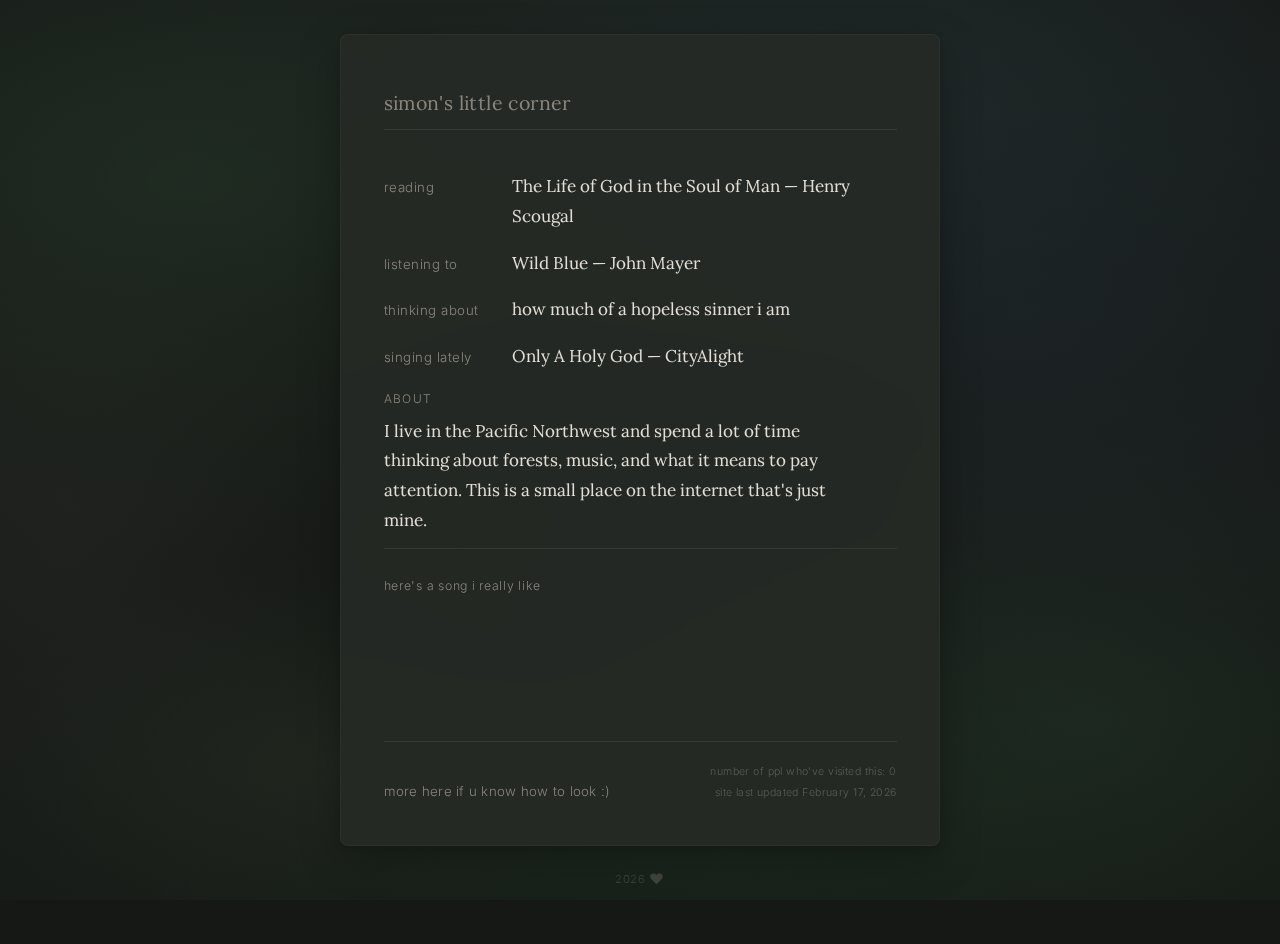
<file: index.html>
<!DOCTYPE html>
<html lang="en">
<head>
  <meta charset="UTF-8" />
  <meta name="viewport" content="width=device-width, initial-scale=1.0" />
  <title>simon's little corner</title>
  <link rel="stylesheet" href="style.css" />
  <link href="https://fonts.googleapis.com/css2?family=Lora:ital,wght@0,400;0,600;1,400&family=Inter:wght@300;400&display=swap" rel="stylesheet" />
</head>
<body class="homepage">

<div class="page-wrap island">

  <header>
    <h1 class="site-title">simon's little corner</h1>
  </header>

  <main>

    <!-- ============================================================
         CURRENTLY SECTION
         Edit the values below to update what's shown on the homepage.
         ============================================================ -->
    <section class="currently" id="currently">
      <dl class="currently-list">

        <!-- The book you're reading right now -->
        <div class="currently-item">
          <dt>reading</dt>
          <dd id="currently-reading">The Life of God in the Soul of Man — Henry Scougal</dd>
        </div>

        <!-- What you're listening to -->
        <div class="currently-item">
          <dt>listening to</dt>
          <dd id="currently-listening">Wild Blue — John Mayer</dd>
        </div>

        <!-- Something you're turning over in your mind -->
        <div class="currently-item">
          <dt>thinking about</dt>
          <dd id="currently-thinking">how much of a hopeless sinner i am</dd>
        </div>

        <!-- A song you keep coming back to -->
        <div class="currently-item">
          <dt>singing lately</dt>
          <dd id="currently-singing">Only A Holy God — CityAlight</dd>
        </div>

      </dl>
    </section>

    <!-- ============================================================
         ABOUT BLURB
         Edit the paragraph below to change your about text.
         Keep it short — 2–3 sentences feels right.
         ============================================================ -->
    <section class="about" id="about">
      <h2 class="section-label">about</h2>
      <p id="about-text">
        I live in the Pacific Northwest and spend a lot of time thinking about
        forests, music, and what it means to pay attention. This is a small
        place on the internet that's just mine.
      </p>
    </section>

    <!-- ============================================================
         SOUNDCLOUD EMBED — "here's a song i like"
         To update: go to your SoundCloud upload → Share → Embed,
         copy the iframe src URL, and paste it into the src="" below.
         Only change the src value — leave everything else alone.
         ============================================================ -->
    <section class="listen-section" id="listen">
      <p class="listen-label">here's a song i really like</p>
      <div class="sc-player">
        <iframe
          id="sc-iframe"
          scrolling="no"
          frameborder="no"
          allow="autoplay"
          src="https://w.soundcloud.com/player/?url=https%3A//soundcloud.com/tommisch/colourblind-feat-loyle-carner&color=%237ba576&auto_play=false&hide_related=true&show_comments=false&show_user=false&show_reposts=false&show_teaser=false"
        ></iframe>
      </div>
    </section>

  </main>

  <!-- A quiet link to the diary — understated, easy to miss if you're not looking -->
  <footer class="card-footer">
    <a href="diary/" class="diary-link">more here if u know how to look :)</a>

    <!-- ============================================================
         SITE META — visitor counter + last updated timestamp.
         The counter uses localStorage (no tracking, no analytics).
         Change the LAST_UPDATED date whenever you update the site.
         ============================================================ -->
    <div class="site-meta">
      <span class="visitor-count" id="visitor-count"></span>
      <!-- Change this date whenever you update the site content -->
      <span class="last-updated" id="last-updated"></span>
    </div>
  </footer>

</div>

<!-- Page footer outside the card — year + heart -->
<footer class="page-footer">
  <span id="page-footer-year"></span>
</footer>

<script>
  // ============================================================
  // CONFIG — Last updated date
  // Change this whenever you update the site.
  // ============================================================
  const LAST_UPDATED = "February 17, 2026";

  // --- Visitor counter (unique IPs via ipify, stored in localStorage) ---
  // Fetches the visitor's IP address from a free API, then checks if
  // that IP has been seen before. Only counts genuinely new visitors.
  // Falls back gracefully if the API is unreachable.
  (async function() {
    const el = document.getElementById("visitor-count");
    const seenIPs = JSON.parse(localStorage.getItem("seen_ips") || "[]");
    const count = parseInt(localStorage.getItem("unique_visits") || "0", 10);

    try {
      const res = await fetch("https://api.ipify.org?format=json");
      const data = await res.json();
      const ip = data.ip;

      if (!seenIPs.includes(ip)) {
        seenIPs.push(ip);
        localStorage.setItem("seen_ips", JSON.stringify(seenIPs));
        localStorage.setItem("unique_visits", (count + 1).toString());
        el.textContent = "number of ppl who've visited this: " + (count + 1);
      } else {
        el.textContent = "number of ppl who've visited this: " + count;
      }
    } catch (e) {
      // API unreachable — show what we have, don't increment
      el.textContent = "number of ppl who've visited this: " + count;
    }
  })();

  // --- Last updated ---
  document.getElementById("last-updated").textContent = "site last updated " + LAST_UPDATED;

  // --- Footer year ---
  document.getElementById("page-footer-year").innerHTML =
    new Date().getFullYear() + " <span class='heart'>&hearts;</span>";
</script>

</body>
</html>
</file>
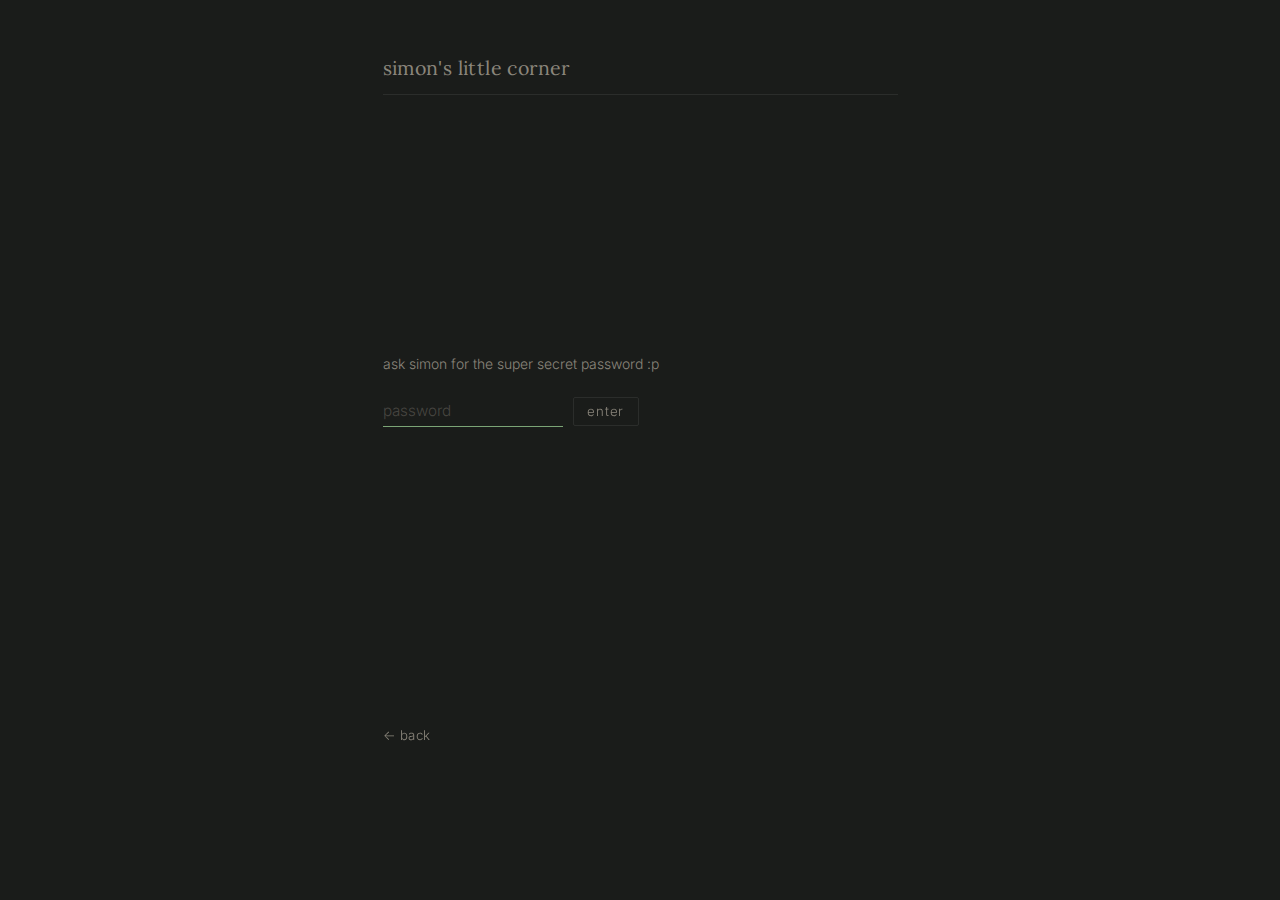
<file: diary/index.html>
<!DOCTYPE html>
<html lang="en">
<head>
  <meta charset="UTF-8" />
  <meta name="viewport" content="width=device-width, initial-scale=1.0" />
  <title>diary — simon's little corner</title>
  <link rel="stylesheet" href="../style.css" />
  <link href="https://fonts.googleapis.com/css2?family=Lora:ital,wght@0,400;0,600;1,400&family=Inter:wght@300;400&display=swap" rel="stylesheet" />
</head>
<body>

<div class="page-wrap">

  <!-- ============================================================
       DIARY CONFIG
       ============================================================

       PASSWORD HASH
       To change the password:
         1. Go to https://emn178.github.io/online-tools/sha256.html
            (or any SHA-256 tool you trust)
         2. Type your new password and copy the hash it produces
         3. Paste it into the DIARY_PASSWORD_HASH value below

       The current password is: supersecretpassword14
       ============================================================ -->
  <script>
    const DIARY_PASSWORD_HASH = "e9c6d1605c7561e417c92bac47b6b0afa951d18cee96a40bb7186998abcbf4ea";

    // ============================================================
    // ENTRIES FOLDER
    // This is the path (relative to diary/index.html) where your
    // .md files live. You shouldn't need to change this.
    // ============================================================
    const ENTRIES_FOLDER = "entries/";

    // ============================================================
    // ENTRIES LIST
    // Add a new entry here each time you drop a .md file into
    // the entries/ folder. Format: { file, title, date }
    //   file:  the filename without path (e.g. "2024-11-rain.md")
    //   title: the title shown in the list
    //   date:  displayed date string (e.g. "November 14, 2024")
    // Entries are shown newest-first — put the newest at the top.
    // ============================================================
    const ENTRIES = [
      {
        file:  "2024-11-14-trail.md",
        title: "the trail after rain",
        date:  "November 14, 2024"
      },
      {
        file:  "2024-10-31-october.md",
        title: "last day of october",
        date:  "October 31, 2024"
      }
    ];
  </script>

  <header>
    <h1 class="site-title"><a href="../" class="site-title-link">simon's little corner</a></h1>
  </header>

  <main>

    <!-- Password screen — shown by default, hidden after unlock -->
    <div class="password-screen" id="pw-screen">
      <p>ask simon for the super secret password :p</p>
      <form class="password-form" id="pw-form" autocomplete="off">
        <input
          type="password"
          id="pw-input"
          placeholder="password"
          aria-label="diary password"
          autofocus
        />
        <button type="submit">enter</button>
      </form>
      <span class="pw-error" id="pw-error" aria-live="polite"></span>
    </div>

    <!-- Diary content — hidden until correct password is entered -->
    <div class="diary-content" id="diary-content">
      <h2 class="section-label">diary</h2>
      <ul class="entries-list" id="entries-list">
        <!-- Entry links are built by the script below -->
      </ul>
    </div>

  </main>

  <footer>
    <a href="../" class="diary-link">← back</a>
  </footer>

</div>

<script>
  // ============================================================
  // PASSWORD CHECK
  // Uses the Web Crypto API (built into all modern browsers)
  // to hash what the user types and compare it to the hash above.
  // The plaintext password is never stored anywhere.
  // ============================================================
  async function hashPassword(password) {
    const encoder = new TextEncoder();
    const data = encoder.encode(password);
    const hashBuffer = await crypto.subtle.digest("SHA-256", data);
    const hashArray = Array.from(new Uint8Array(hashBuffer));
    return hashArray.map(b => b.toString(16).padStart(2, "0")).join("");
  }

  function unlockDiary() {
    // Build the entries list
    const list = document.getElementById("entries-list");
    list.innerHTML = "";

    if (ENTRIES.length === 0) {
      list.innerHTML = '<li class="state-msg">nothing yet.</li>';
    } else {
      ENTRIES.forEach(entry => {
        const li = document.createElement("li");
        li.className = "entry-item";

        // Link passes filename via query string to entry.html
        const href = `entry.html?entry=${encodeURIComponent(entry.file)}`;

        li.innerHTML = `
          <a class="entry-link" href="${href}">
            <span class="entry-title">${entry.title}</span>
            <span class="entry-date">${entry.date}</span>
          </a>
        `;
        list.appendChild(li);
      });
    }

    // Show diary, hide password screen
    document.getElementById("pw-screen").style.display = "none";
    document.getElementById("diary-content").classList.add("unlocked");

    // Remember the session so they don't have to re-enter on refresh
    // (sessionStorage clears when the tab is closed — a light, reasonable choice)
    sessionStorage.setItem("diary-unlocked", "true");
  }

  // Check if already unlocked this session
  if (sessionStorage.getItem("diary-unlocked") === "true") {
    unlockDiary();
  }

  // Handle form submission
  document.getElementById("pw-form").addEventListener("submit", async function(e) {
    e.preventDefault();
    const input = document.getElementById("pw-input").value;
    const hash = await hashPassword(input);

    if (hash === DIARY_PASSWORD_HASH) {
      document.getElementById("pw-error").textContent = "";
      unlockDiary();
    } else {
      document.getElementById("pw-error").textContent = "that's not it.";
      document.getElementById("pw-input").value = "";
      document.getElementById("pw-input").focus();
    }
  });
</script>

</body>
</html>
</file>
<file: style.css>
/* =============================================================
   SIMON'S LITTLE CORNER — Stylesheet
   Pacific Northwest forest aesthetic — nighttime edition.
   Cozy, contemplative, like writing by lamplight at midnight.

   Main design tokens are in the :root block below.
   ============================================================= */

/* --- Design tokens (colours, fonts, spacing) --- */
:root {
  --bg:           #1a1c1a;       /* deep charcoal, near-black */
  --bg-deep:      #141614;       /* darker still, for depth */
  --island-bg:    rgba(38, 42, 38, 0.88); /* warm charcoal card */
  --text:         #e4dfd6;       /* warm cream, easy on the eyes */
  --text-muted:   #8a857b;       /* soft muted for labels */
  --accent:       #7ba576;       /* muted forest green */
  --accent-light: #9dbf95;       /* lighter green for hover states */
  --wood:         #a08b72;       /* weathered wood brown, warm */
  --border:       rgba(255, 255, 255, 0.08); /* very subtle dividers */

  --font-body:    'Lora', Georgia, serif;
  --font-ui:      'Inter', system-ui, sans-serif;

  --max-width:    600px;
  --spacing-unit: 1.5rem;
}

/* --- Reset & base --- */
*, *::before, *::after {
  box-sizing: border-box;
  margin: 0;
  padding: 0;
}

html {
  font-size: 17px;
  -webkit-text-size-adjust: 100%;
}

body {
  font-family: var(--font-body);
  color: var(--text);
  line-height: 1.75;
  min-height: 100vh;

  /* Default background for non-homepage pages (diary, etc.) */
  background-color: var(--bg);
}

/* =============================================================
   HOMEPAGE BACKGROUND — Dark watercolor wash
   Soft organic shapes in deep forest green, dark slate blue,
   and muted charcoal. Atmospheric, subtle, no literal forms.
   Built from overlapping radial gradients with irregular sizing.
   ============================================================= */
body.homepage {
  display: flex;
  flex-direction: column;
  align-items: center;

  background-color: #151815;
  background-image:

    /* --- Large soft wash: deep forest green, upper left --- */
    radial-gradient(
      ellipse 80% 60% at 15% 20%,
      rgba(45, 72, 50, 0.35) 0%,
      rgba(45, 72, 50, 0.12) 40%,
      transparent 70%
    ),

    /* --- Broad slate-blue wash, center right --- */
    radial-gradient(
      ellipse 70% 80% at 80% 35%,
      rgba(42, 55, 68, 0.30) 0%,
      rgba(42, 55, 68, 0.10) 45%,
      transparent 75%
    ),

    /* --- Deep green bloom, bottom center --- */
    radial-gradient(
      ellipse 90% 50% at 50% 90%,
      rgba(35, 60, 40, 0.40) 0%,
      rgba(35, 60, 40, 0.15) 35%,
      transparent 65%
    ),

    /* --- Dark teal wisp, upper right --- */
    radial-gradient(
      ellipse 50% 45% at 70% 10%,
      rgba(38, 62, 60, 0.25) 0%,
      rgba(38, 62, 60, 0.08) 50%,
      transparent 80%
    ),

    /* --- Muted charcoal bloom, left edge --- */
    radial-gradient(
      ellipse 40% 70% at 5% 60%,
      rgba(50, 50, 48, 0.35) 0%,
      rgba(50, 50, 48, 0.10) 50%,
      transparent 80%
    ),

    /* --- Warm dark green, bottom right — like moss in shadow --- */
    radial-gradient(
      ellipse 60% 55% at 85% 80%,
      rgba(40, 65, 42, 0.30) 0%,
      rgba(40, 65, 42, 0.10) 40%,
      transparent 70%
    ),

    /* --- Faint blue-grey haze, top center --- */
    radial-gradient(
      ellipse 100% 35% at 45% 5%,
      rgba(48, 56, 62, 0.20) 0%,
      rgba(48, 56, 62, 0.06) 50%,
      transparent 80%
    ),

    /* --- Small warm accent, bottom left — like distant lamplight --- */
    radial-gradient(
      ellipse 30% 25% at 25% 85%,
      rgba(70, 65, 48, 0.18) 0%,
      rgba(70, 65, 48, 0.05) 50%,
      transparent 80%
    );

  background-attachment: fixed;
  background-repeat: no-repeat;
  padding: 2rem 0;
}

/* =============================================================
   ISLAND — The floating content card, centered vertically
   and horizontally on the page.
   ============================================================= */
.island {
  background: var(--island-bg);
  backdrop-filter: blur(16px);
  -webkit-backdrop-filter: blur(16px);
  border-radius: 8px;
  border: 1px solid rgba(255, 255, 255, 0.04);
  box-shadow:
    0 2px 8px rgba(0, 0, 0, 0.15),
    0 12px 40px rgba(0, 0, 0, 0.25);
  margin-top: auto;
  margin-bottom: 0;
}

/* --- Page layout --- */
.page-wrap {
  max-width: var(--max-width);
  margin-left: auto;
  margin-right: auto;
  padding: 3rem 2.5rem 2.5rem;

  display: flex;
  flex-direction: column;
  gap: 2.5rem;
}

/* --- Header / site title --- */
header {
  padding-bottom: 0.5rem;
  border-bottom: 1px solid var(--border);
}

.site-title {
  font-family: var(--font-body);
  font-size: 1.15rem;
  font-weight: 400;
  color: var(--text-muted);
  letter-spacing: 0.02em;
}

/* Used in diary pages to make the title a home link */
.site-title-link {
  color: inherit;
  text-decoration: none;
  transition: color 0.2s ease;
}

.site-title-link:hover {
  color: var(--accent);
}

/* --- Section labels --- */
.section-label {
  font-family: var(--font-ui);
  font-size: 0.7rem;
  font-weight: 300;
  letter-spacing: 0.12em;
  text-transform: uppercase;
  color: var(--text-muted);
  margin-bottom: 0.4rem;
}

/* --- Currently section --- */
.currently-list {
  display: flex;
  flex-direction: column;
  gap: 1rem;
}

.currently-item {
  display: grid;
  grid-template-columns: 120px 1fr;
  gap: 0.5rem;
  align-items: baseline;
}

.currently-item dt {
  font-family: var(--font-ui);
  font-size: 0.78rem;
  font-weight: 300;
  color: var(--text-muted);
  letter-spacing: 0.04em;
  padding-top: 0.15em;
}

.currently-item dd {
  font-family: var(--font-body);
  font-size: 1rem;
  color: var(--text);
}

/* --- Listen section (SoundCloud player below about) --- */
.listen-section {
  border-top: 1px solid var(--border);
  padding-top: 1.5rem;
}

.listen-label {
  font-family: var(--font-ui);
  font-size: 0.72rem;
  font-weight: 300;
  letter-spacing: 0.06em;
  color: var(--text-muted);
  margin-bottom: 0.75rem;
}

.sc-player {
  width: 100%;
}

.sc-player iframe {
  width: 100%;
  height: 80px;
  border: none;
  border-radius: 3px;
  opacity: 0.8;
}

/* --- About section --- */
.about {
  margin-top: 1rem; /* Extra separation from the currently section above */
  padding-bottom: 0.75rem; /* Extra breathing room before the listen section border below */
}

.about p {
  font-size: 1rem;
  color: var(--text);
  max-width: 480px;
}

/* --- Card footer (diary link + meta info) --- */
.card-footer {
  border-top: 1px solid var(--border);
  padding-top: 1.25rem;
  display: flex;
  justify-content: space-between;
  align-items: flex-end;
  flex-wrap: wrap;
  gap: 0.75rem;
}

.diary-link {
  font-family: var(--font-ui);
  font-size: 0.78rem;
  font-weight: 300;
  color: var(--text-muted);
  text-decoration: none;
  letter-spacing: 0.02em;
  transition: color 0.2s ease;
}

.diary-link:hover {
  color: var(--accent);
}

/* --- Site meta: visitor count + last updated --- */
.site-meta {
  display: flex;
  flex-direction: column;
  align-items: flex-end;
  gap: 0.15rem;
}

.visitor-count,
.last-updated {
  font-family: var(--font-ui);
  font-size: 0.62rem;
  font-weight: 300;
  color: rgba(138, 133, 123, 0.55);
  letter-spacing: 0.04em;
}

/* --- Page footer (outside the card — year + heart) --- */
.page-footer {
  text-align: center;
  padding: 1rem 0;
  margin-top: 0;
  margin-bottom: auto;
  border: none;
  width: 100%;
}

.page-footer span {
  font-family: var(--font-ui);
  font-size: 0.65rem;
  font-weight: 300;
  color: rgba(138, 133, 123, 0.35);
  letter-spacing: 0.06em;
}

.page-footer .heart {
  font-size: 0.85rem;
  vertical-align: -0.05em;
}

/* ================================================================
   DIARY — shared styles for both the list and entry pages.
   These classes are used in diary/index.html and diary/entry.html
   ================================================================ */

/* Password screen */
.password-screen {
  display: flex;
  flex-direction: column;
  justify-content: center;
  min-height: 60vh;
  gap: 1.2rem;
}

.password-screen p {
  font-family: var(--font-ui);
  font-size: 0.82rem;
  color: var(--text-muted);
  font-weight: 300;
}

.password-screen .pw-error {
  color: var(--wood);
  font-size: 0.78rem;
  min-height: 1.2em;
}

.password-form {
  display: flex;
  gap: 0.6rem;
  align-items: center;
  flex-wrap: wrap;
}

.password-form input[type="password"] {
  font-family: var(--font-ui);
  font-size: 0.9rem;
  font-weight: 300;
  background: transparent;
  border: none;
  border-bottom: 1px solid var(--border);
  color: var(--text);
  padding: 0.3rem 0;
  width: 180px;
  outline: none;
  transition: border-color 0.2s ease;
}

.password-form input[type="password"]:focus {
  border-bottom-color: var(--accent);
}

.password-form input[type="password"]::placeholder {
  color: rgba(138, 133, 123, 0.4);
}

.password-form button {
  font-family: var(--font-ui);
  font-size: 0.78rem;
  font-weight: 300;
  letter-spacing: 0.06em;
  background: none;
  border: 1px solid var(--border);
  color: var(--text-muted);
  padding: 0.3rem 0.8rem;
  cursor: pointer;
  border-radius: 2px;
  transition: border-color 0.2s ease, color 0.2s ease;
}

.password-form button:hover {
  border-color: var(--accent);
  color: var(--accent);
}

/* Diary entries list */
.diary-content {
  display: none;
}

.diary-content.unlocked {
  display: block;
}

.entries-list {
  list-style: none;
  display: flex;
  flex-direction: column;
  gap: 0;
}

.entry-item {
  border-bottom: 1px solid var(--border);
}

.entry-item:first-child {
  border-top: 1px solid var(--border);
}

.entry-link {
  display: flex;
  justify-content: space-between;
  align-items: baseline;
  gap: 1rem;
  padding: 0.85rem 0;
  text-decoration: none;
  color: var(--text);
  transition: color 0.15s ease;
}

.entry-link:hover {
  color: var(--accent);
}

.entry-title {
  font-family: var(--font-body);
  font-size: 1rem;
  font-weight: 400;
}

.entry-date {
  font-family: var(--font-ui);
  font-size: 0.72rem;
  font-weight: 300;
  color: var(--text-muted);
  white-space: nowrap;
  flex-shrink: 0;
}

/* Individual diary entry */
.entry-body {
  font-family: var(--font-body);
  font-size: 1rem;
  line-height: 1.85;
  color: var(--text);
  max-width: 520px;
}

.entry-body h1,
.entry-body h2,
.entry-body h3 {
  font-family: var(--font-body);
  font-weight: 600;
  margin-top: 2rem;
  margin-bottom: 0.6rem;
  line-height: 1.3;
}

.entry-body h1 { font-size: 1.25rem; }
.entry-body h2 { font-size: 1.1rem; }
.entry-body h3 { font-size: 1rem; font-style: italic; font-weight: 400; }

.entry-body p {
  margin-bottom: 1.25rem;
}

.entry-body p:last-child {
  margin-bottom: 0;
}

.entry-body em {
  font-style: italic;
}

.entry-body strong {
  font-weight: 600;
}

.entry-body blockquote {
  border-left: 2px solid var(--border);
  margin-left: 0;
  padding-left: 1.2rem;
  color: var(--text-muted);
  font-style: italic;
}

.entry-body a {
  color: var(--accent);
  text-decoration: underline;
  text-underline-offset: 3px;
}

.entry-body a:hover {
  color: var(--accent-light);
}

.entry-body hr {
  border: none;
  border-top: 1px solid var(--border);
  margin: 2rem 0;
}

/* Back link */
.back-link {
  font-family: var(--font-ui);
  font-size: 0.78rem;
  font-weight: 300;
  color: var(--text-muted);
  text-decoration: none;
  letter-spacing: 0.02em;
  display: inline-block;
  margin-bottom: 2.5rem;
  transition: color 0.2s ease;
}

.back-link:hover {
  color: var(--accent);
}

/* Entry header (title + date shown above entry body) */
.entry-header {
  margin-bottom: 2.5rem;
}

.entry-header .entry-date {
  display: block;
  margin-bottom: 0.5rem;
}

.entry-header h1 {
  font-family: var(--font-body);
  font-size: 1.3rem;
  font-weight: 600;
  line-height: 1.3;
}

/* Loading / error states */
.state-msg {
  font-family: var(--font-ui);
  font-size: 0.82rem;
  color: var(--text-muted);
  font-weight: 300;
}

/* =============================================================
   RESPONSIVE
   ============================================================= */
@media (max-width: 600px) {
  html { font-size: 16px; }

  .page-wrap {
    padding: 2.2rem 1.4rem 2rem;
    gap: 2.25rem;
  }

  .island {
    margin: auto 0.75rem 0;
    border-radius: 6px;
  }

  .currently-item {
    grid-template-columns: 1fr;
    gap: 0.15rem;
  }

  .currently-item dt {
    font-size: 0.7rem;
  }

  .card-footer {
    flex-direction: column;
    align-items: flex-start;
  }

  .site-meta {
    align-items: flex-start;
  }

  .password-form input[type="password"] {
    width: 150px;
  }
}
</file>
